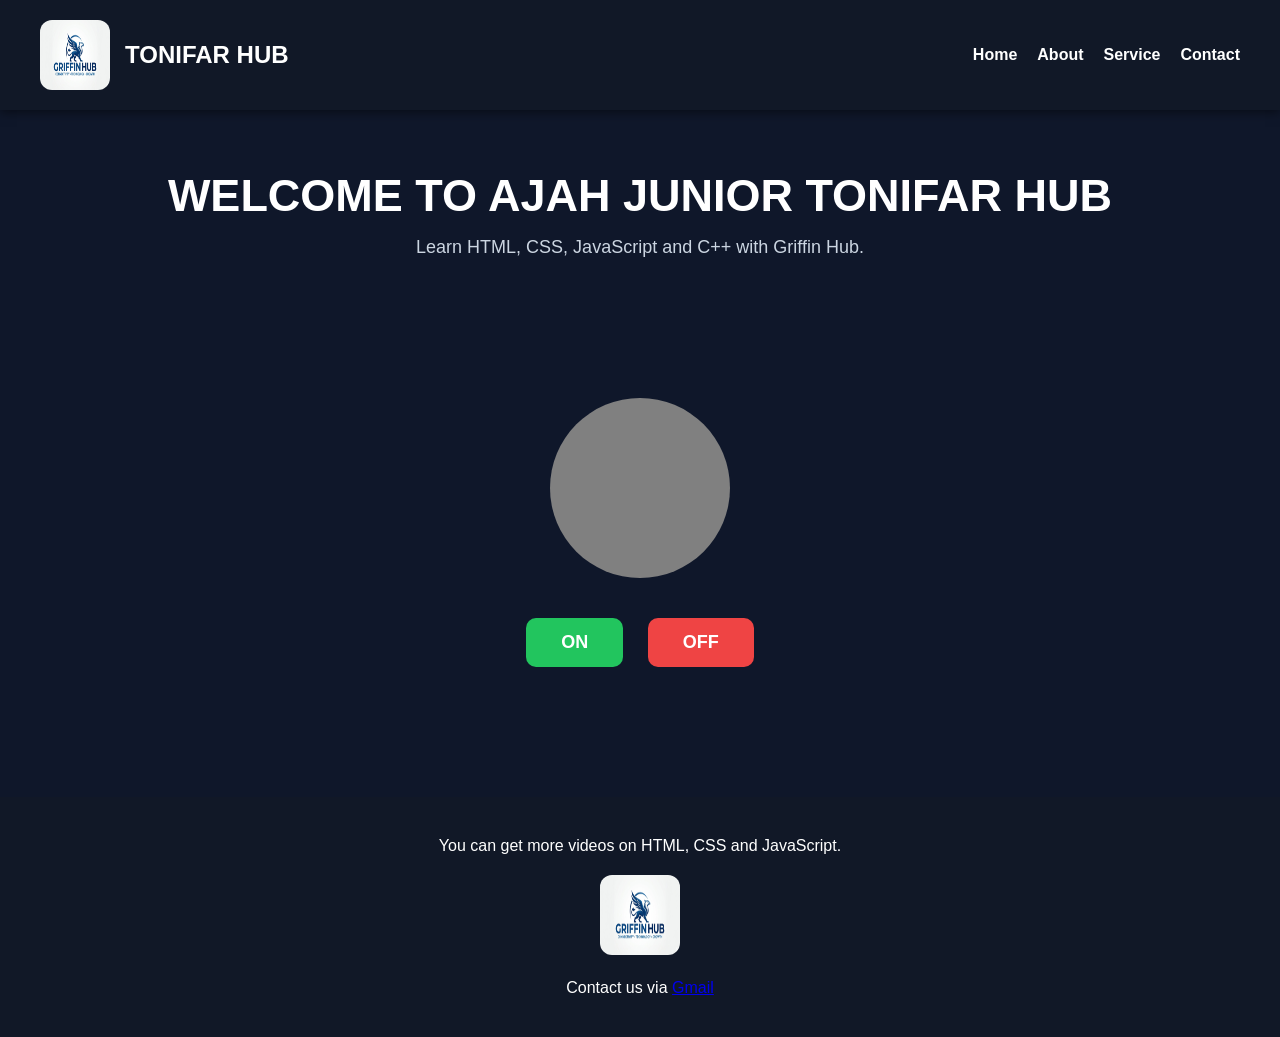
<file: index.html>
<!DOCTYPE html>
<html lang="en">

<head>
    <meta charset="UTF-8">
    <meta http-equiv="X-UA-Compatible" content="IE=edge">
    <meta name="viewport" content="width=device-width, initial-scale=1.0">

    <title>TONIFAR HUB</title>

    <link rel="stylesheet" href="mediaquery.css">
</head>

<body>

    <!-- HEADER -->
    <header>
        <div class="logo-section">
            <img src="logo.jpg" alt="Logo">
            <h2>TONIFAR HUB</h2>
        </div>

        <nav>
            <ul>
                <li><a href="mediaquery.html">Home</a></li>
                <li><a href="about.html">About</a></li>
                <li><a href="services.html">Service</a></li>
                <li><a href="contact.html">Contact</a></li>
            </ul>
        </nav>
    </header>

    <!-- HERO SECTION -->
    <section class="hero">
        <h1>WELCOME TO AJAH JUNIOR TONIFAR HUB</h1>
        <p>
            Learn HTML, CSS, JavaScript and C++ with Griffin Hub.
        </p>
    </section>

    <!-- BULB SECTION -->
    <section class="bulbs">

        <div class="bulb" id="bulb"></div>

        <div class="buttons">
            <button onclick="turnOn()">ON</button>
            <button onclick="turnOff()">OFF</button>
        </div>

    </section>

    <!-- FOOTER -->
    <footer>

        <p>
            You can get more videos on HTML, CSS and JavaScript.
        </p>

        <div class="youtube">
            <a href="#">
                <img src="logo.jpg" alt="Youtube Logo">
            </a>
        </div>

        <p>
            Contact us via <a href="#">Gmail</a>
        </p>

    </footer>

    <script src="mediaquery.js"></script>

</body>

</html>
</file>
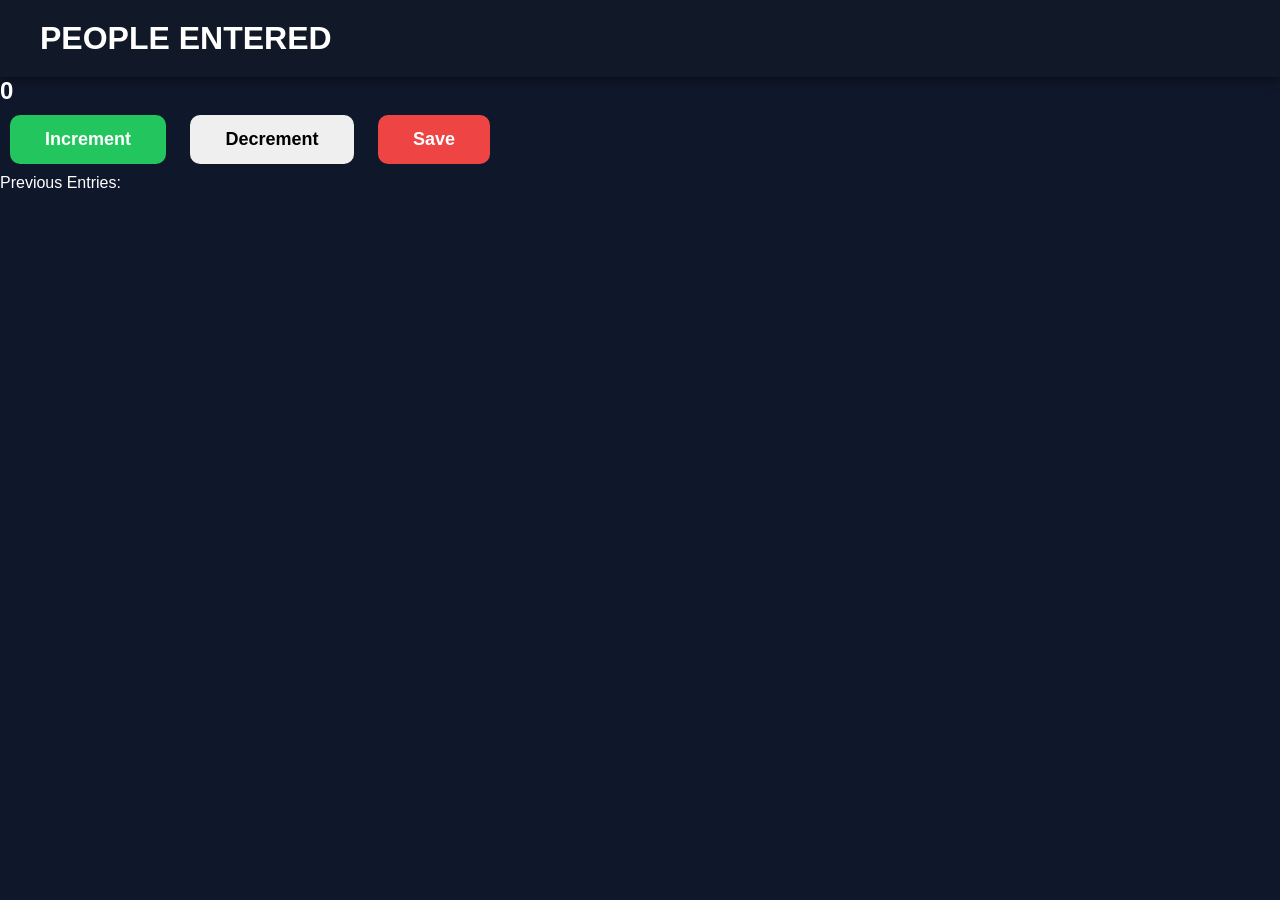
<file: about.html>
<!DOCTYPE html>
<html lang="en">

<head>
    <meta charset="UTF-8">
    <meta name="viewport" content="width=device-width, initial-scale=1.0">

    <title>People Counter</title>

    <link rel="stylesheet" href="mediaquery.css">
</head>

<body>

    <div class="container">

        <header>
            <h1>PEOPLE ENTERED</h1>
        </header>

        <!-- Counter Number -->
        <h2 id="number">0</h2>

        <div class="list-group">

            <!-- Increment Button -->
            <button id="b1" onclick="increment()">
                Increment
            </button>

            <!-- Decrement Button -->
            <button id="b2" onclick="decrement()">
                Decrement
            </button>

            <!-- Save Button -->
            <button id="b3" onclick="saveEntry()">
                Save
            </button>

        </div>

        <!-- Saved Entries -->
        <p id="save">
            Previous Entries:
        </p>

    </div>

    <script src="mediaquery.js"></script>

</body>

</html>
</file>
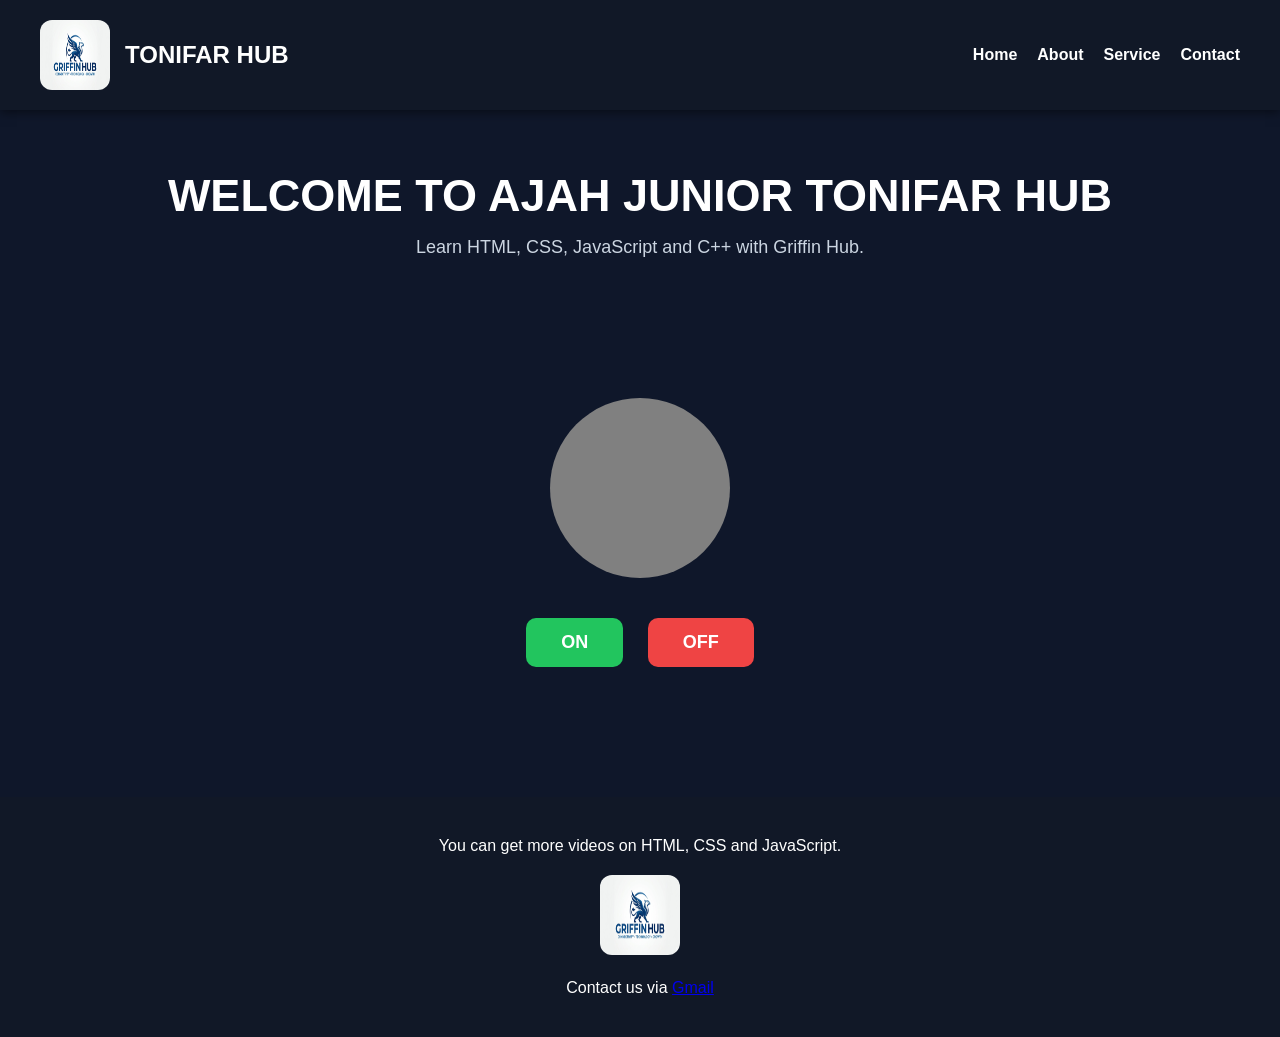
<file: mediaquery.html>
<!DOCTYPE html>
<html lang="en">

<head>
    <meta charset="UTF-8">
    <meta http-equiv="X-UA-Compatible" content="IE=edge">
    <meta name="viewport" content="width=device-width, initial-scale=1.0">

    <title>TONIFAR HUB</title>

    <link rel="stylesheet" href="mediaquery.css">
</head>

<body>

    <!-- HEADER -->
    <header>
        <div class="logo-section">
            <img src="logo.jpg" alt="Logo">
            <h2>TONIFAR HUB</h2>
        </div>

        <nav>
            <ul>
                <li><a href="mediaquery.html">Home</a></li>
                <li><a href="about.html">About</a></li>
                <li><a href="services.html">Service</a></li>
                <li><a href="contact.html">Contact</a></li>
            </ul>
        </nav>
    </header>

    <!-- HERO SECTION -->
    <section class="hero">
        <h1>WELCOME TO AJAH JUNIOR TONIFAR HUB</h1>
        <p>
            Learn HTML, CSS, JavaScript and C++ with Griffin Hub.
        </p>
    </section>

    <!-- BULB SECTION -->
    <section class="bulbs">

        <div class="bulb" id="bulb"></div>

        <div class="buttons">
            <button onclick="turnOn()">ON</button>
            <button onclick="turnOff()">OFF</button>
        </div>

    </section>

    <!-- FOOTER -->
    <footer>

        <p>
            You can get more videos on HTML, CSS and JavaScript.
        </p>

        <div class="youtube">
            <a href="#">
                <img src="logo.jpg" alt="Youtube Logo">
            </a>
        </div>

        <p>
            Contact us via <a href="#">Gmail</a>
        </p>

    </footer>

    <script src="mediaquery.js"></script>

</body>

</html>
</file>
<file: mediaquery.css>
/* RESET */

*{
    margin:0;
    padding:0;
    box-sizing:border-box;
}

/* BODY */

body{
    font-family:Arial, Helvetica, sans-serif;
    background:#0f172a;
    color:white;
}

/* HEADER */

header{
    display:flex;
    justify-content:space-between;
    align-items:center;
    padding:20px 40px;
    background:#111827;
    box-shadow:0 2px 10px rgba(0,0,0,0.5);
}

/* LOGO */

.logo-section{
    display:flex;
    align-items:center;
    gap:15px;
}

.logo-section img{
    width:70px;
    height:70px;
    border-radius:12px;
}

/* NAVIGATION */

nav ul{
    display:flex;
    gap:20px;
    list-style:none;
}

nav ul li a{
    text-decoration:none;
    color:white;
    font-weight:bold;
    transition:0.3s;
}

nav ul li a:hover{
    color:#38bdf8;
}

/* HERO SECTION */

.hero{
    text-align:center;
    padding:60px 20px;
}

.hero h1{
    font-size:45px;
    margin-bottom:15px;
}

.hero p{
    font-size:18px;
    color:#cbd5e1;
}

/* BULB SECTION */

.bulbs{
    display:flex;
    flex-direction:column;
    justify-content:center;
    align-items:center;
    padding:80px 20px;
}

/* BULB */

.bulb{
    width:180px;
    height:180px;
    border-radius:50%;
    background:gray;
    transition:0.5s;
}

/* BULB ON */

.bulb.on{
    background:yellow;

    box-shadow:
    0 0 20px yellow,
    0 0 40px yellow,
    0 0 60px yellow,
    0 0 100px yellow;
}

/* BUTTONS */

.buttons{
    margin-top:30px;
}

button{
    padding:14px 35px;
    margin:10px;
    border:none;
    border-radius:10px;
    cursor:pointer;
    font-size:18px;
    font-weight:bold;
    transition:0.3s;
}

/* BUTTON HOVER */

button:hover{
    transform:scale(1.05);
}

/* FIRST BUTTON */

button:first-child{
    background:#22c55e;
    color:white;
}

/* SECOND BUTTON */

button:last-child{
    background:#ef4444;
    color:white;
}

/* FOOTER */

footer{
    text-align:center;
    padding:40px 20px;
    background:#111827;
    margin-top:40px;
}

.youtube img{
    width:80px;
    height:80px;
    border-radius:12px;
    margin:20px 0;
}

/* RESPONSIVE DESIGN */

@media(max-width:768px){

    header{
        flex-direction:column;
        gap:20px;
    }

    nav ul{
        flex-direction:column;
        align-items:center;
    }

    .hero h1{
        font-size:30px;
    }

    .bulb{
        width:120px;
        height:120px;
    }

    button{
        width:120px;
    }
}
</file>
